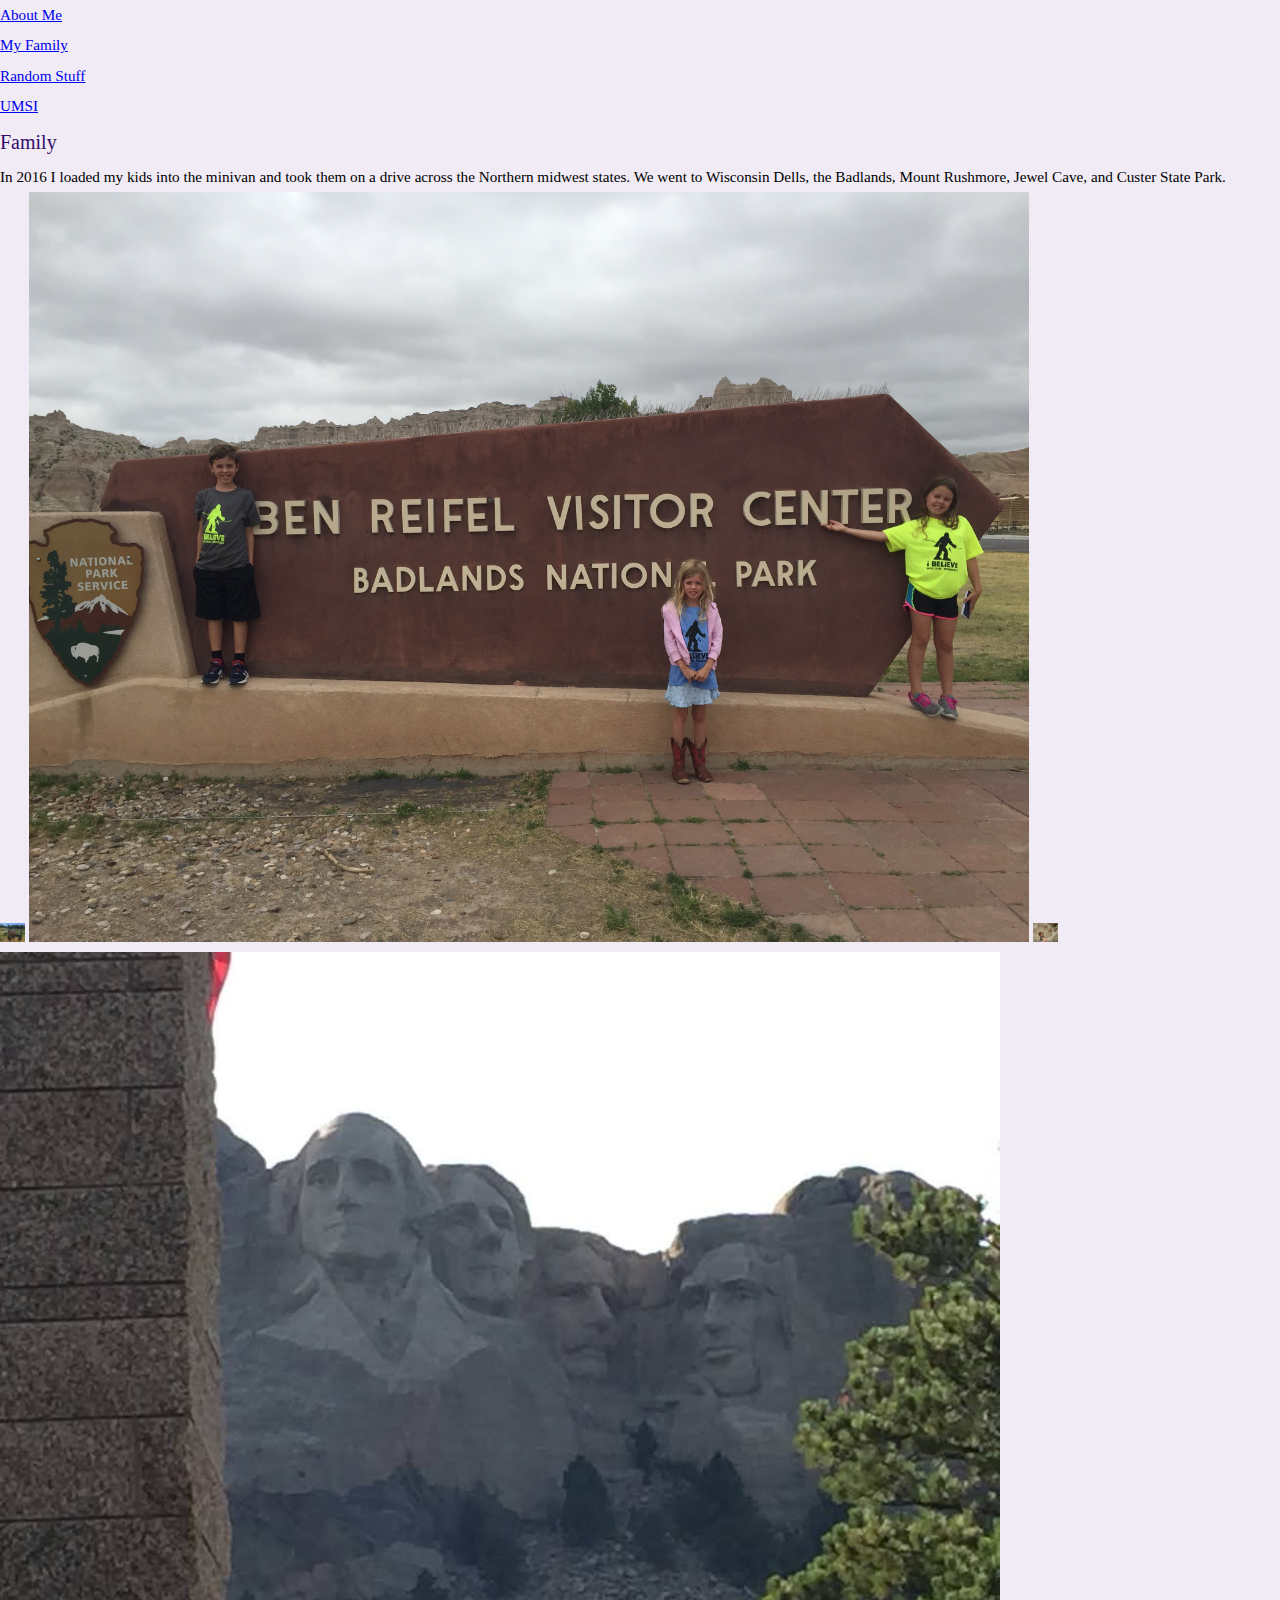
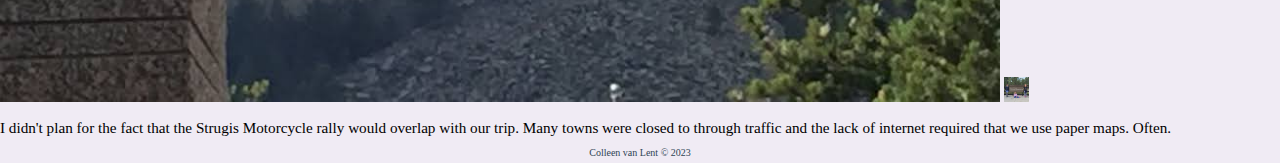
<file: family.html>
<!DOCTYPE html>
<html lang="en">
<head>
	<meta charset="UTF-8">
	<meta name="viewport" content="width=device-width, initial-scale=1.0">
	<link rel="icon" href="images/favicon.ico">
	<link rel="stylesheet" href="css/reset.css">
	<link rel="stylesheet" href="css/style.css">
	<title>Family Page</title>
</head>
<body>
	<header>
		<nav>
			<ul>
				<li class="active"><a href = "index.html">About Me</a></li>
				<li><a href = "family.html">My Family</a></li>
			    <li><a href = "random.html">Random Stuff</a></li>
			    <li><a href = "http://www.si.umich.edu">UMSI</a></li>
		    </ul>
	    </nav>
	    <h1>Family</h1>
    </header>
	
	<main>
		<p>In 2016 I loaded my kids into the minivan and took them on a drive across the Northern midwest states.  We went to Wisconsin Dells, the Badlands, Mount Rushmore, Jewel Cave, and Custer State Park.<br></p>
			<img src = "images/wisconsin_dells.jpg" width="25" alt = "A boy and two girls in zip line gear posing in front of sign for Sasquatch Lake"/>
			<img src = "images/badlands.jpg" width="1000" alt="A boy and two girls psoing in front of the badlands national park sign"/>
			<img src= "images/falling.jpg" width="25" alt="A boy falling of the rocks"/>
			<img src = "images/rushmore.jpg" width="1000" alt = "The stone carving of the majestic figures of Mount Rushmore"/>
			<img src = "images/jewel_cave.JPG" width="25" alt=" A boy and two girls standing and posing in front of the Jewel Cave National Monument"/>
		<p>I didn't plan for the fact that the Strugis Motorcycle rally would overlap with our trip.  Many towns were closed to through traffic and the lack of internet required that we use paper maps. Often.</p>
	</main>
	<footer>
		<p>Colleen van Lent &copy; 2023</p>
	</footer>
</body>
</html>
</file>
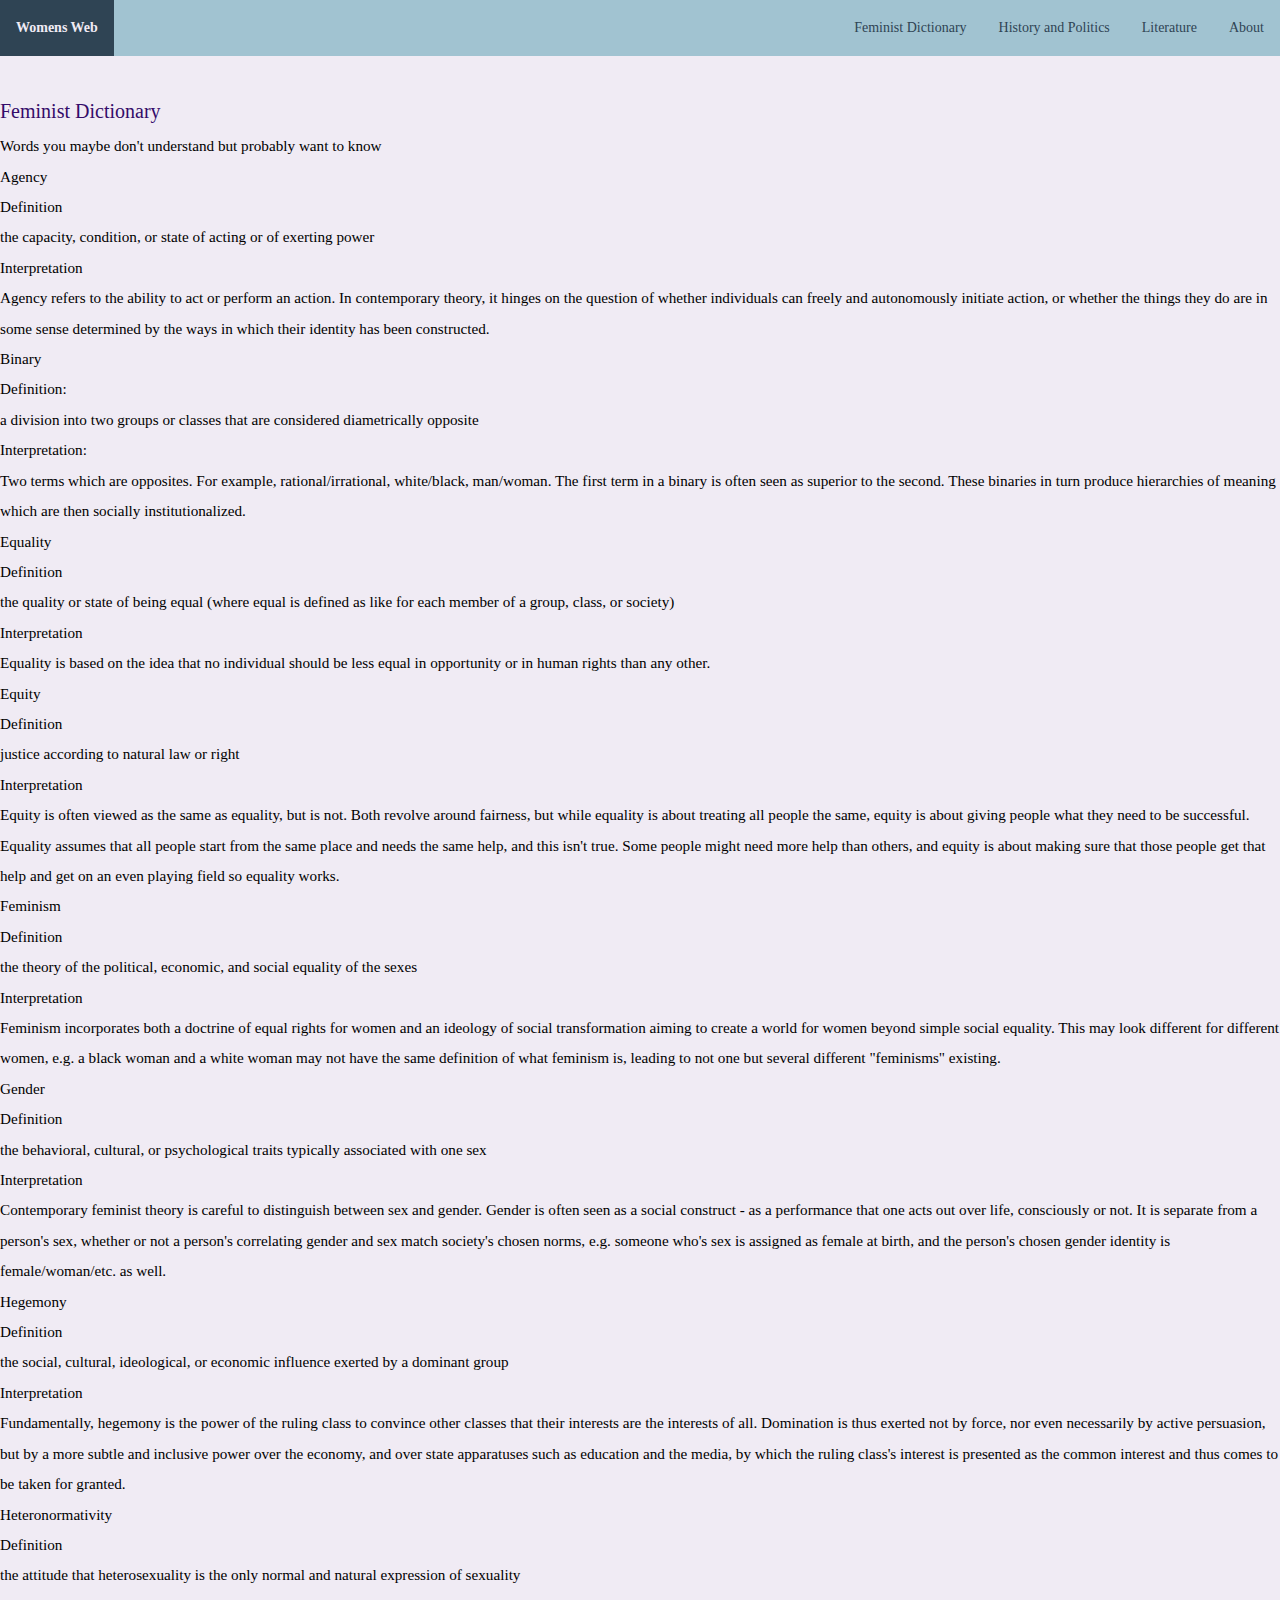
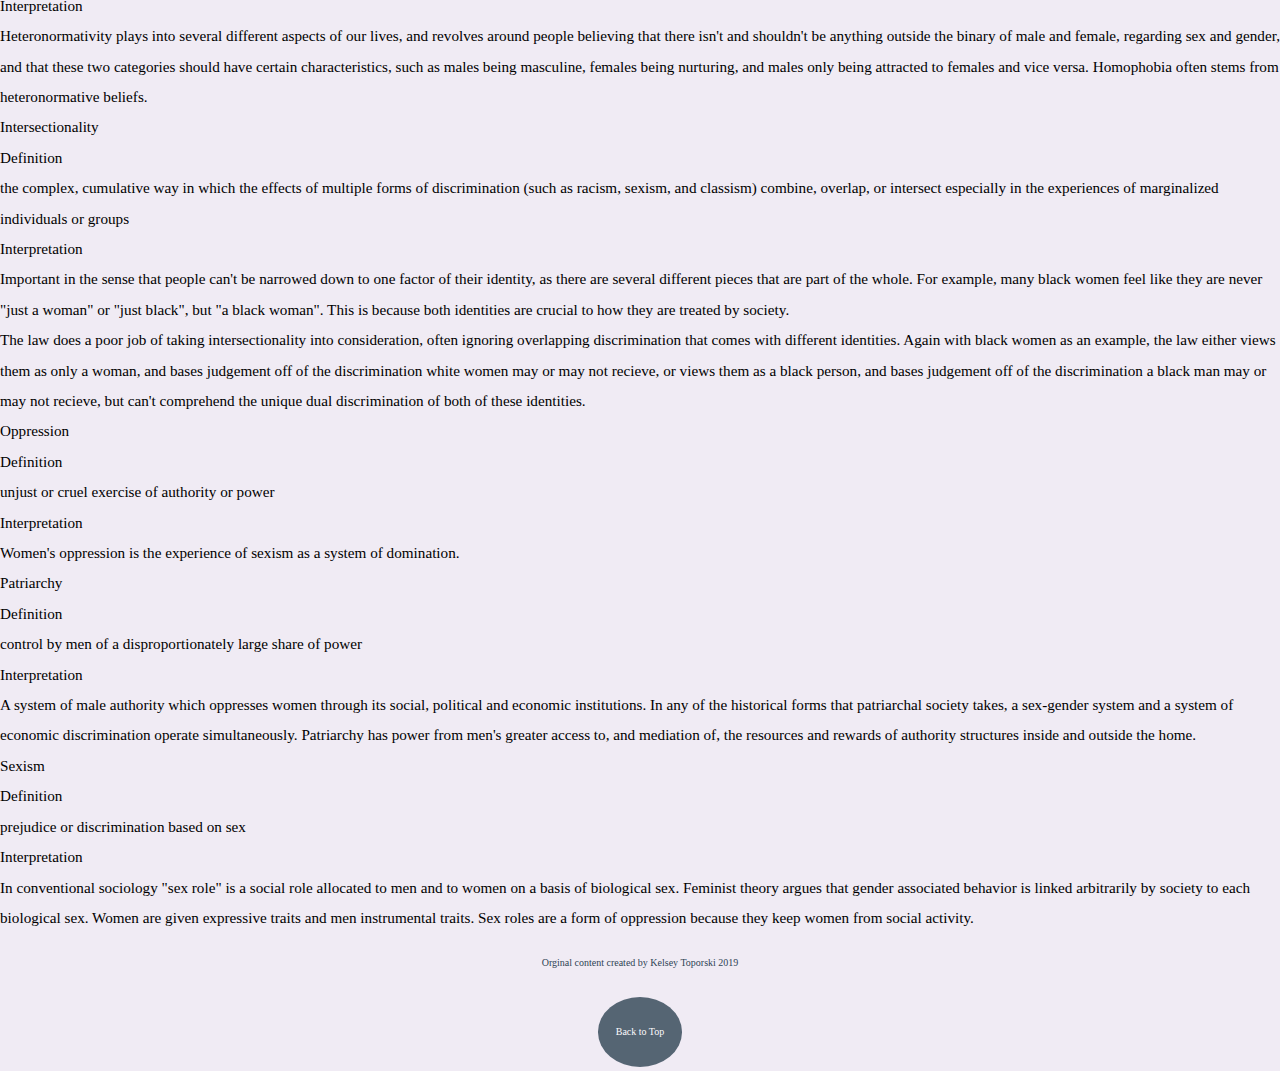
<file: femdict.html>
<!DOCTYPE html>
<html lang="en">
<head>
  <meta charset="UTF-8">

  <meta name="viewport" content="width=device-width, initial-scale=1.0">

  <!-- connects to the stylesheets -->
  <link rel="stylesheet" href="css/reset.css">
  <link rel="stylesheet" href="css/style.css">

  <!-- connect to a Google font -->  
  <!-- connect to a Font Aweseom font -->
  <!-- connect to a favicon -->

  <title>Women's Web - Dictionary</title>
</head>

<body>
  <header>
    <br>
    <a href="#main" class="skip">Skip to main content</a>
    <div class="navbar">
      <ul>
        <li style="float:left"><a class="websitename" href="index.html">Womens Web</a></li>
        <li><a href="index.html">About</a></li>
        <li><a href="literature.html">Literature</a></li>
        <li><a href="history.html">History and Politics</a></li>
        <li><a href="femdict.html">Feminist Dictionary</a></li>
      </ul>
    </div>
      <!-- definitions from meriam webster -->
      <!-- interpretations from
            The Dictionary of Feminist Theory - Maggie Humm,
            Key Concepts In Post-Colonial Studies - Ashcroft, Bill, Gareth Griffiths, and Helen Tiffin,
            or myself -->
      <!-- interpretation of equity from https://everydayfeminism.com/2014/09/equality-is-not-enough/ -->

    <br><br><h1>Feminist Dictionary</h1>
    Words you maybe don't understand but probably want to know

  </header>

  <main>
  

      <!-- definitions from meriam webster -->
      <!-- interpretations from
            The Dictionary of Feminist Theory - Maggie Humm,
            Key Concepts In Post-Colonial Studies - Ashcroft, Bill, Gareth Griffiths, and Helen Tiffin,
            or myself -->
      <!-- interpretation of equity from https://everydayfeminism.com/2014/09/equality-is-not-enough/ -->

      <dl>
        <dt>Agency</dt>
        <dd>Definition
          <p>
            the capacity, condition, or state of acting or of exerting power
          </p>
        <dd>Interpretation
          <p>
            Agency refers to the ability to act or perform an action. In contemporary theory, it hinges on the question of whether individuals can freely and autonomously initiate action, or whether the things they do are in some sense determined by the ways in which their identity has been constructed.
          </p>

        
        <dt>Binary</dt>
        <dd>Definition:
          <p>
            a division into two groups or classes that are considered diametrically opposite
          </p></dd>
        <dd>Interpretation:
          <p>
            Two terms which are opposites. For example, rational/irrational, white/black, man/woman. The first term in a binary is often seen as superior to the second. These binaries in turn produce hierarchies of meaning which are then socially institutionalized.
          </p></dd>
        
          
        <dt>Equality</dt>
        <dd>Definition
          <p>
            the quality or state of being equal (where equal is defined as like for each member of a group, class, or society)
          </p></dd>
        <dd>Interpretation
          <p>
            Equality is based on the idea that no individual should be less equal in opportunity or in human rights than any other.
          </p></dd>
        
          
        <dt>Equity</dt>
        <dd>Definition
          <p>
            justice according to natural law or right
          </p></dd>
        <dd>Interpretation
          <p>
            Equity is often viewed as the same as equality, but is not. Both revolve around fairness, but while equality is about treating all people the same, equity is about giving people what they need to be successful. Equality assumes that all people start from the same place and needs the same help, and this isn't true. Some people might need more help than others, and equity is about making sure that those people get that help and get on an even playing field so equality works.
          </p></dd>
        
          
        <dt>Feminism</dt>
        <dd>Definition
          <p>
            the theory of the political, economic, and social equality of the sexes
          </p></dd>
        <dd>Interpretation
          <p>
            Feminism incorporates both a doctrine of equal rights for women and an ideology of social transformation aiming to create a world for women beyond simple social equality. This may look different for different women, e.g. a black woman and a white woman may not have the same definition of what feminism is, leading to not one but several different "feminisms" existing.
          </p></dd>
       
          
        <dt>Gender</dt>
        <dd>Definition
          <p>
            the behavioral, cultural, or psychological traits typically associated with one sex
          </p></dd>
        <dd>Interpretation
          <p>
            Contemporary feminist theory is careful to distinguish between sex and gender. Gender is often seen as a social construct - as a performance that one acts out over life, consciously or not. It is separate from a person's sex, whether or not a person's correlating gender and sex match society's chosen norms, e.g. someone who's sex is assigned as female at birth, and the person's chosen gender identity is female/woman/etc. as well.
          </p></dd>
        
          
        <dt>Hegemony</dt>
        <dd>Definition
          <p>
            the social, cultural, ideological, or economic influence exerted by a dominant group
          </p></dd>
        <dd>Interpretation
          <p>
            Fundamentally, hegemony is the power of the ruling class to convince other classes that their interests are the interests of all.  Domination is thus exerted not by force, nor even necessarily by active persuasion, but by a more subtle and inclusive power over the economy, and over state apparatuses such as education and the media, by which the ruling class's interest is presented as the common interest and thus comes to be taken for granted.
          </p></dd>
       
          
        <dt>Heteronormativity</dt>
        <dd>Definition
          <p>
            the attitude that heterosexuality is the only normal and natural expression of sexuality
          </p></dd>
        <dd>Interpretation
          <p>
            Heteronormativity plays into several different aspects of our lives, and revolves around people believing that there isn't and shouldn't be anything outside the binary of male and female, regarding sex and gender, and that these two categories should have certain characteristics, such as males being masculine, females being nurturing, and males only being attracted to females and vice versa. Homophobia often stems from heteronormative beliefs.
          </p></dd>
        
          
        <dt>Intersectionality</dt>
        <dd>Definition
          <p>
            the complex, cumulative way in which the effects of multiple forms of discrimination (such as racism, sexism, and classism) combine, overlap, or intersect especially in the experiences of marginalized individuals or groups
          </p></dd>
        <dd>Interpretation
          <p>
            Important in the sense that people can't be narrowed down to one factor of their identity, as there are several different pieces that are part of the whole. For example, many black women feel like they are never "just a woman" or "just black", but "a black woman". This is because both identities are crucial to how they are treated by society.
          </p>
          <p>
            The law does a poor job of taking intersectionality into consideration, often ignoring overlapping discrimination that comes with different identities. Again with black women as an example, the law either views them as only a woman, and bases judgement off of the discrimination white women may or may not recieve, or views them as a black person, and bases judgement off of the discrimination a black man may or may not recieve, but can't comprehend the unique dual discrimination of both of these identities.
          </p></dd>
           
          
        <dt>Oppression</dt>
        <dd>Definition
          <p>
            unjust or cruel exercise of authority or power
          </p></dd>
        <dd>Interpretation
          <p>
            Women's oppression is the experience of sexism as a system of domination.
          </p></dd>
       
          
        <dt>Patriarchy</dt>
        <dd>Definition
          <p>
            control by men of a disproportionately large share of power
          </p></dd>
        <dd>Interpretation
          <p>
            A system of male authority which oppresses women through its social, political and economic institutions. In any of the historical forms that patriarchal society takes, a sex-gender system and a system of economic discrimination operate simultaneously. Patriarchy has power from men's greater access to, and mediation of, the resources and rewards of authority structures inside and outside the home.
          </p></dd>
             
          
        <dt>Sexism</dt>
        <dd>Definition
          <p>
            prejudice or discrimination based on sex
          </p></dd>
        <dd>Interpretation
          <p>
            In conventional sociology "sex role" is a social role allocated to men and to women on a basis of biological sex. Feminist theory argues that gender associated behavior is linked arbitrarily by society to each biological sex. Women are given expressive traits and men instrumental traits. Sex roles are a form of oppression because they keep women from social activity.
          </p></dd>
      </dl>

    </main>

    <footer>
      <br>
      <p>Orginal content created by Kelsey Toporski 2019</p><br>
      <a href="#main" class="footerbutton">Back to Top</a>
    </footer>

</body>
</html>
</file>
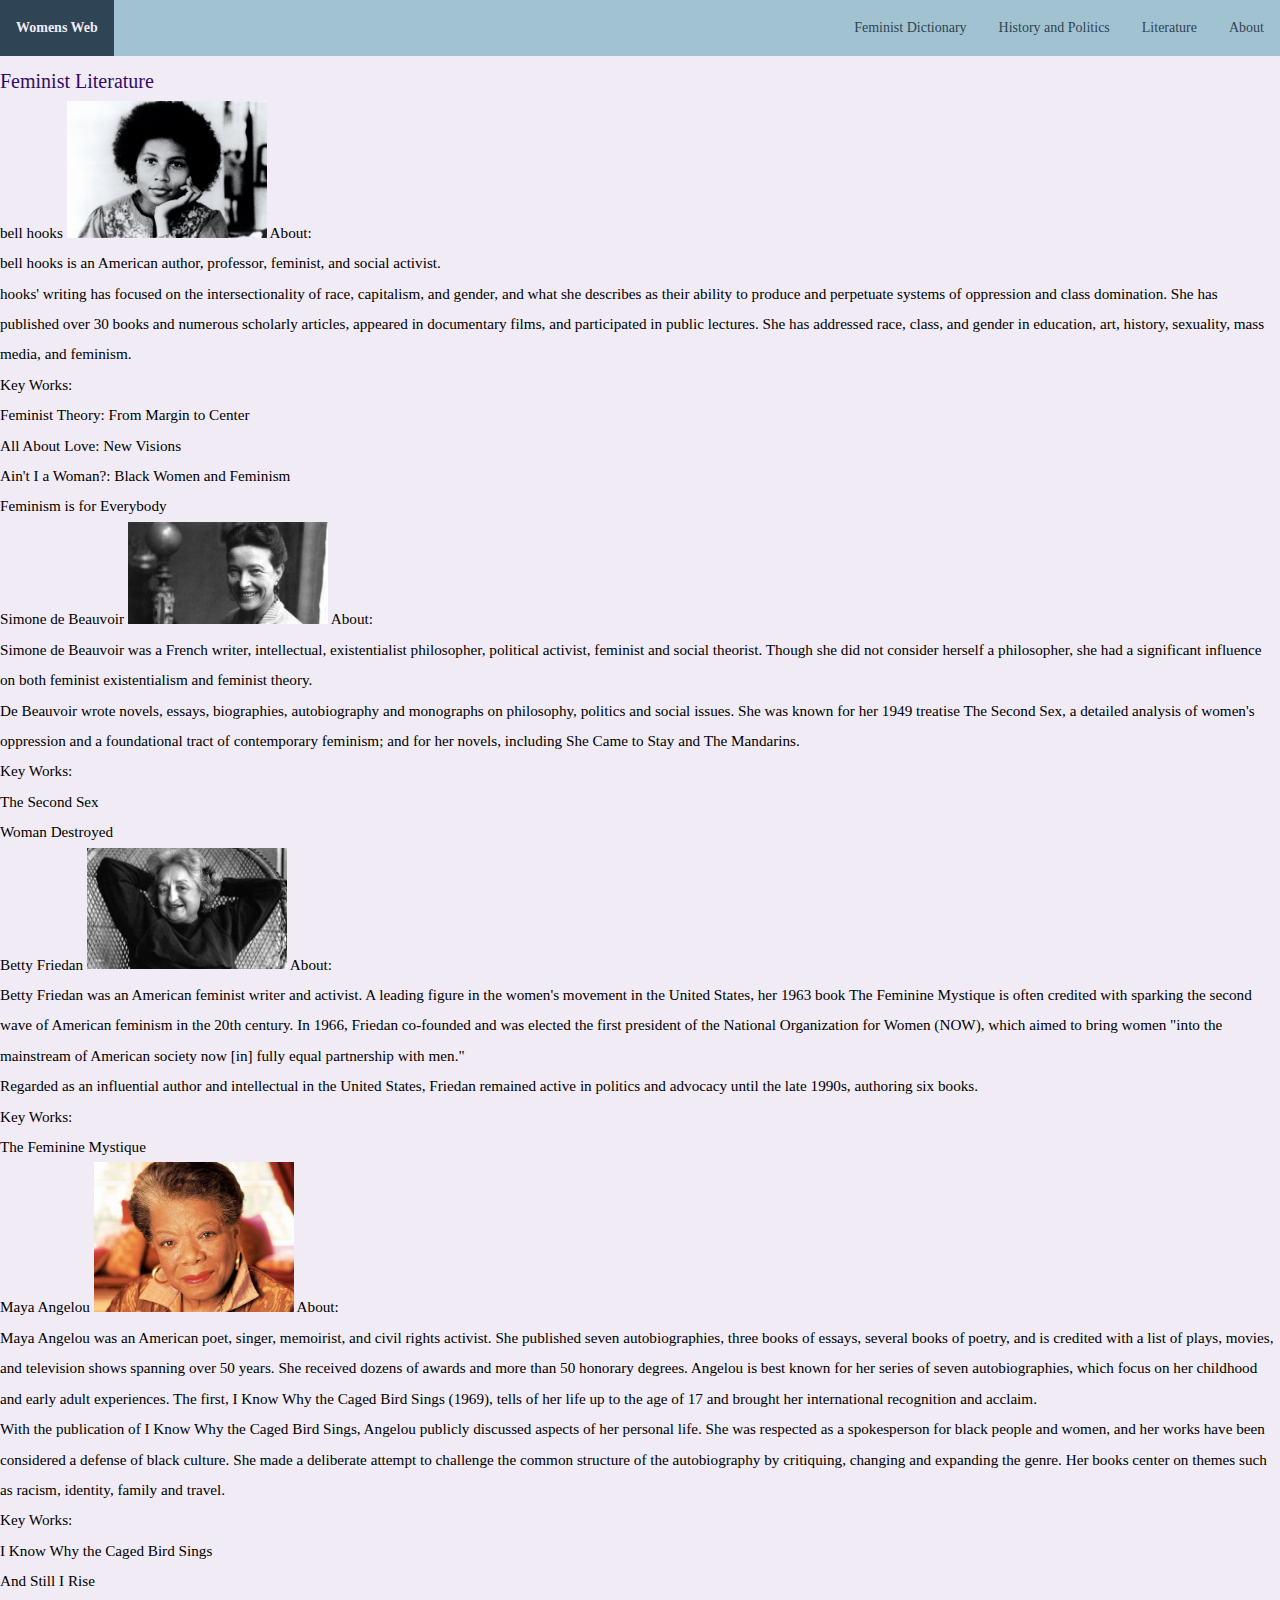
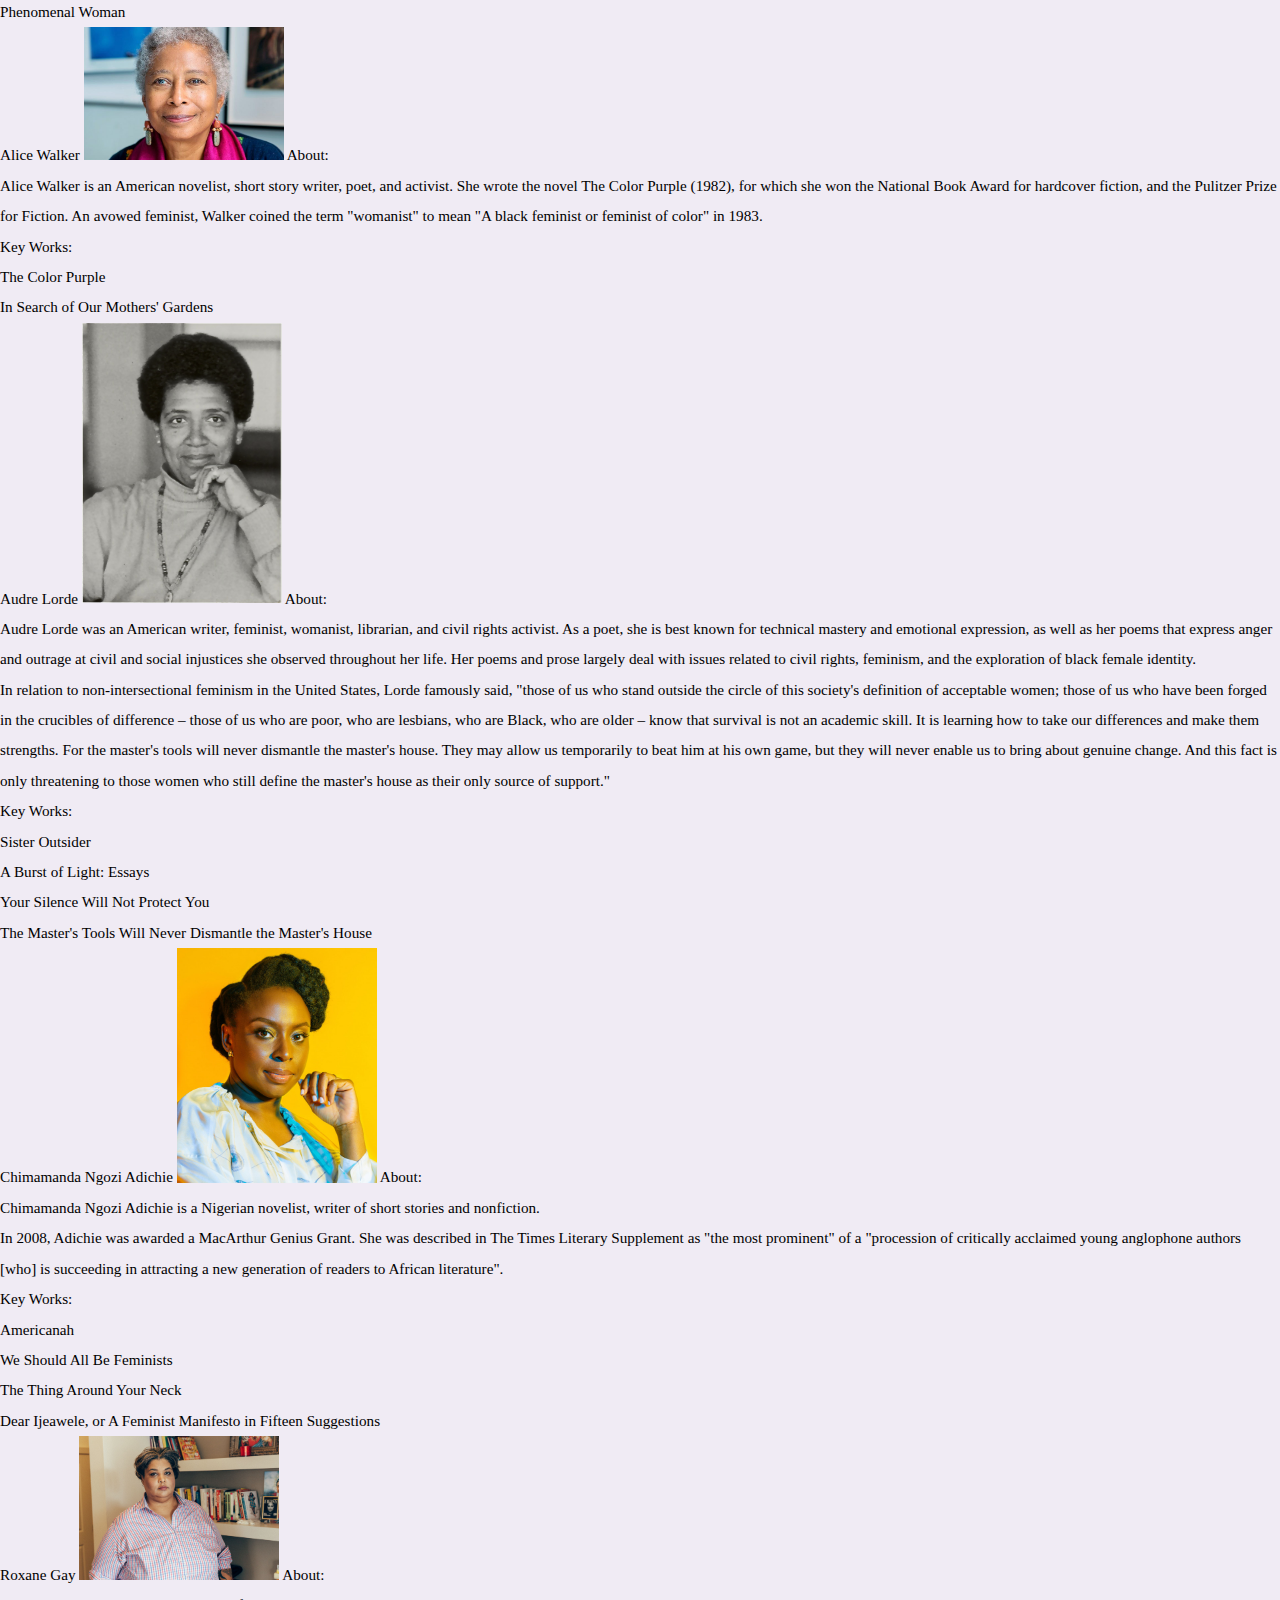
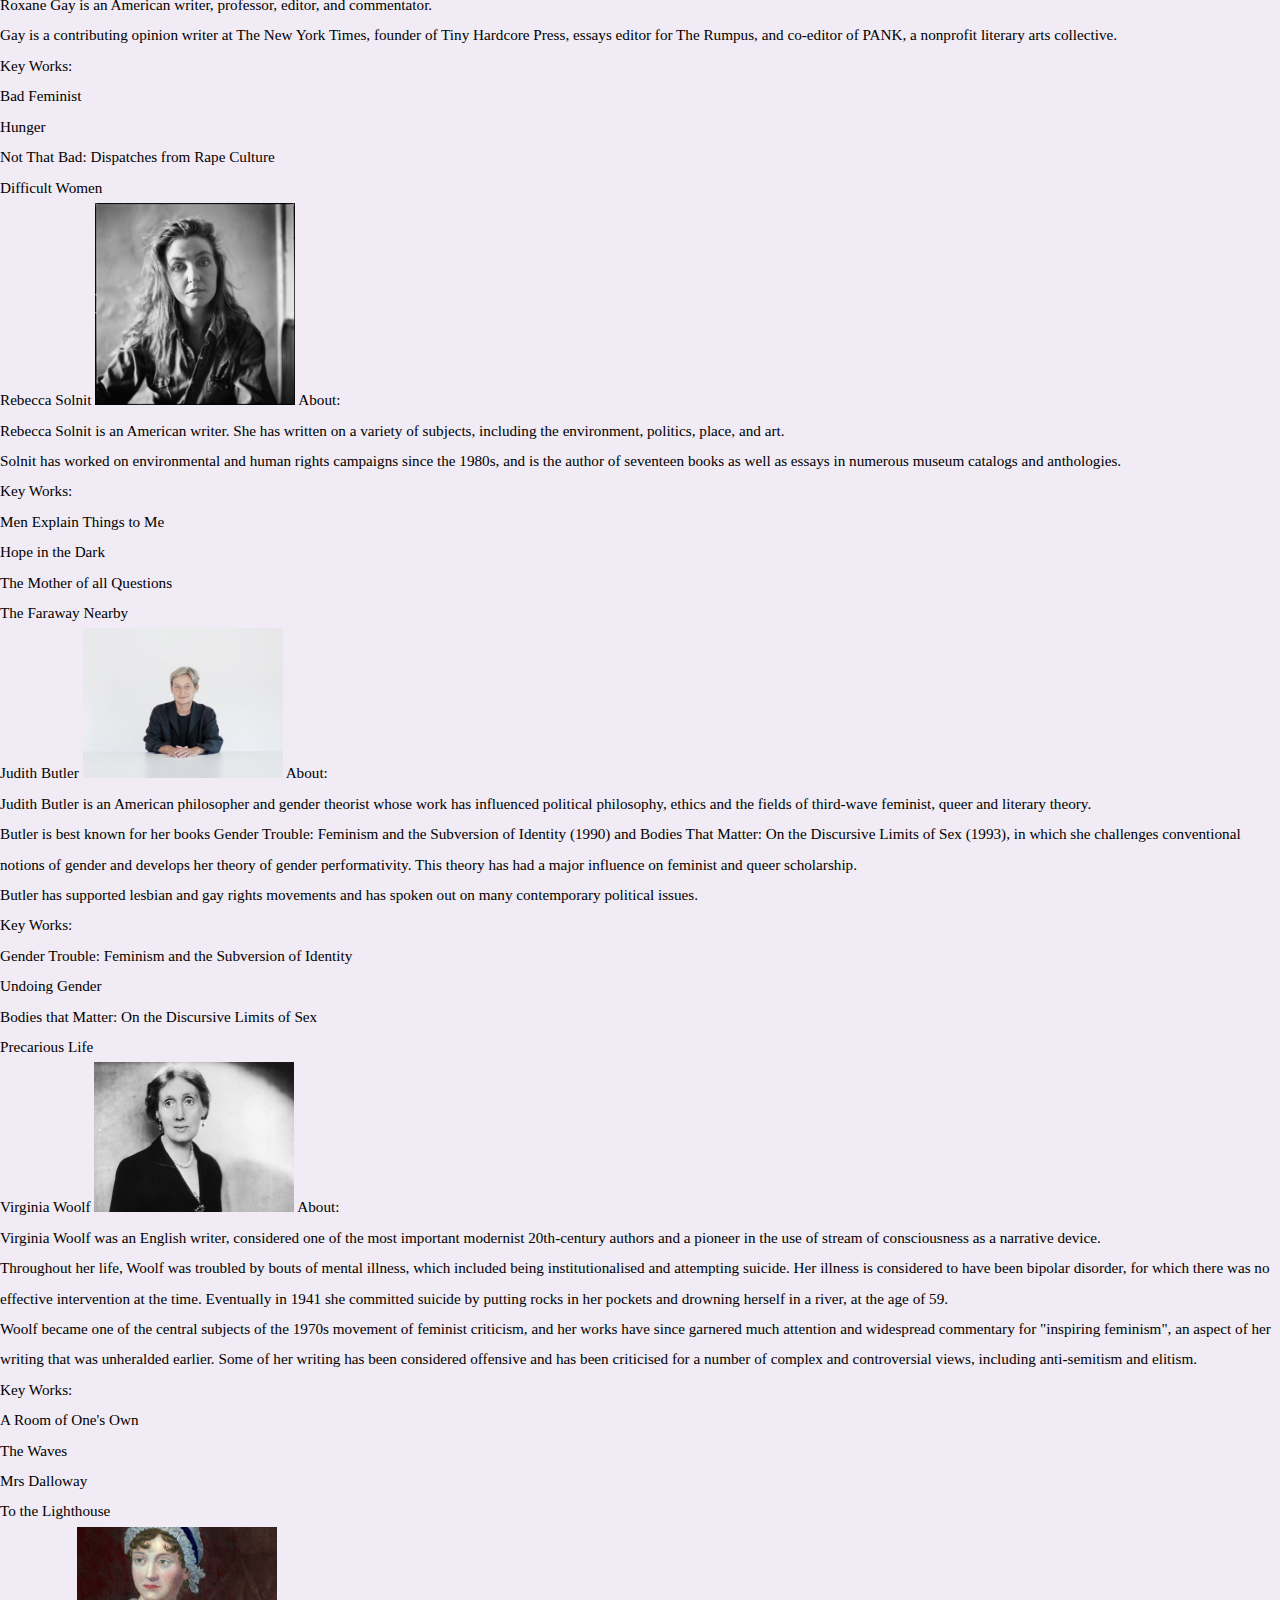
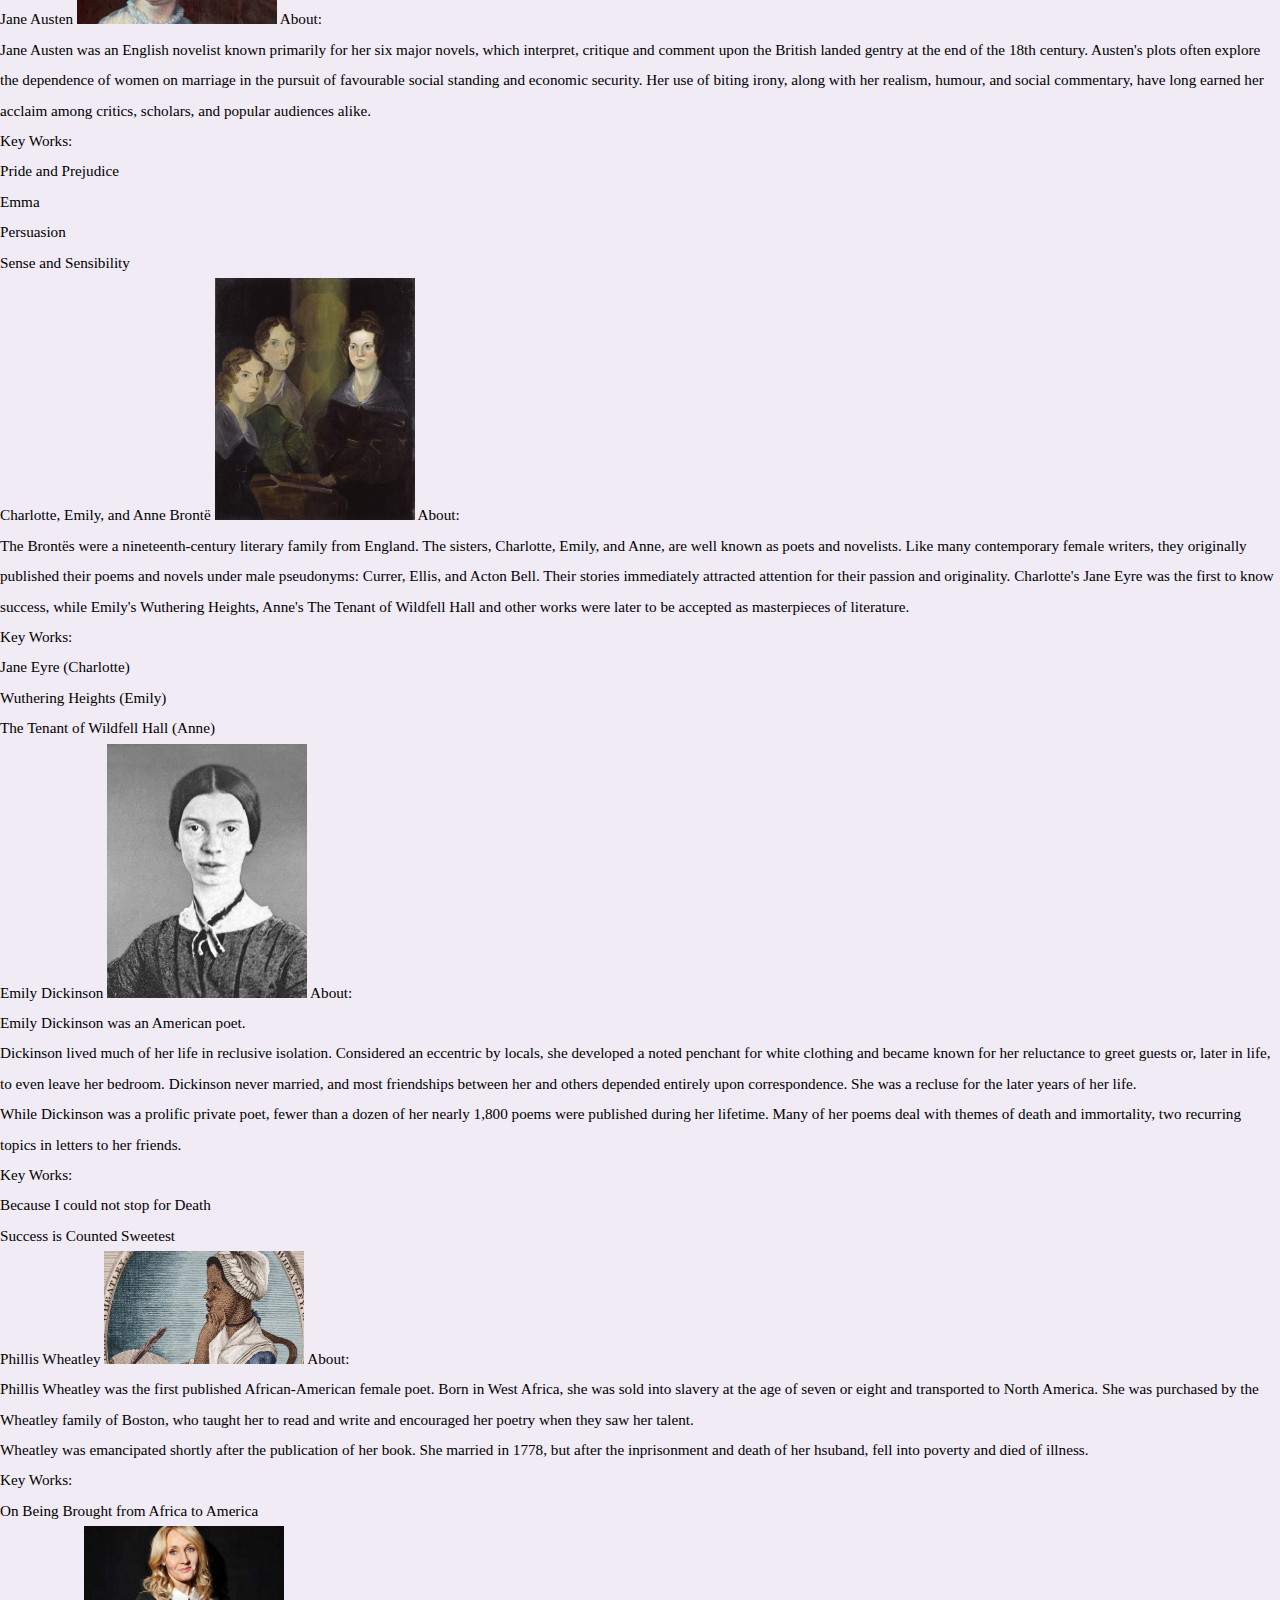
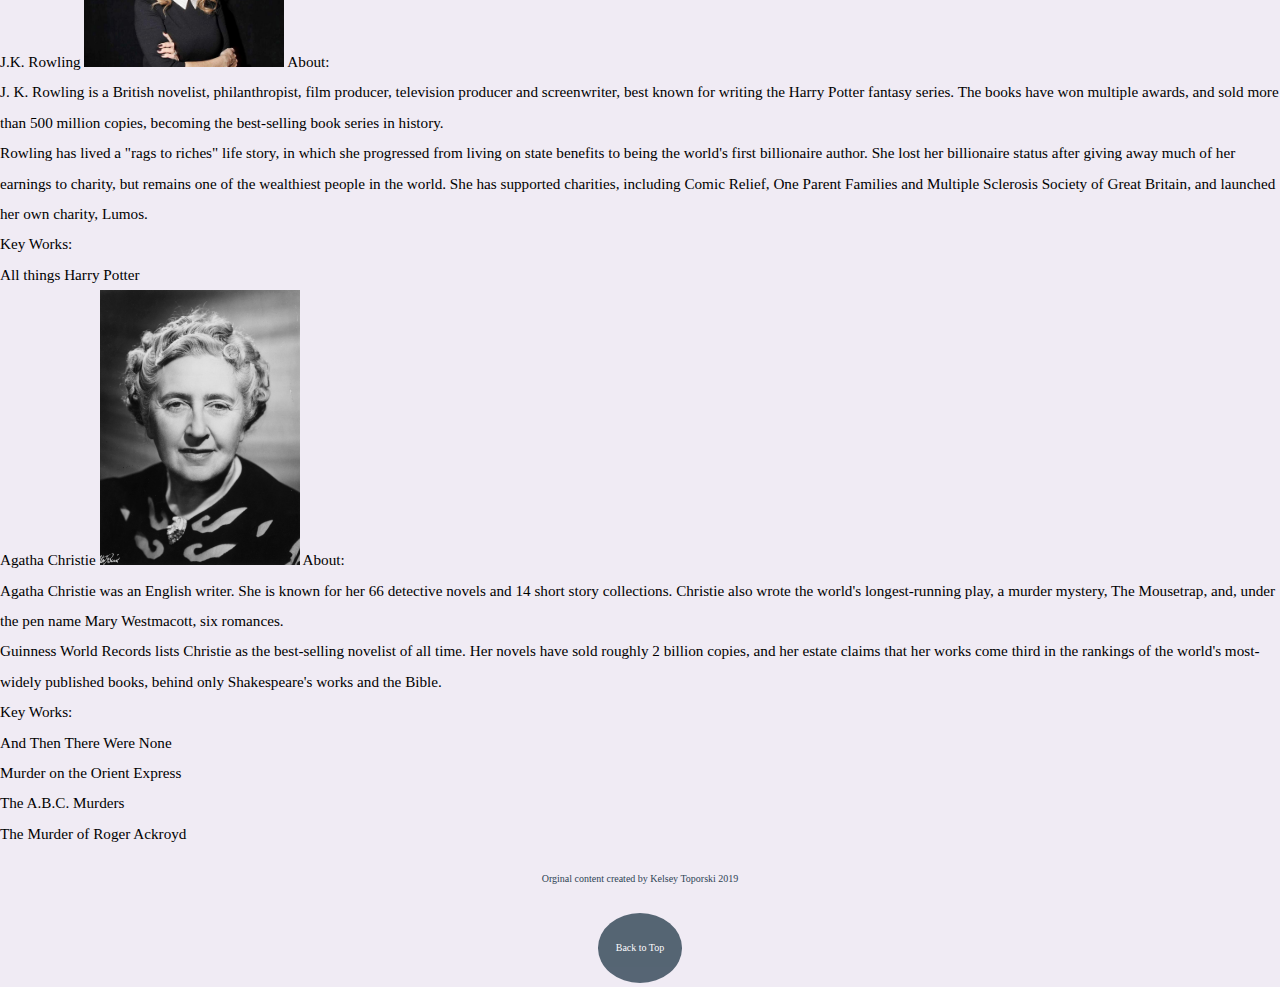
<file: literature.html>
<!DOCTYPE html>
<html lang="en">
<head>
  <meta charset="UTF-8">

  <meta name="viewport" content="width=device-width, initial-scale=1.0">

  <!-- connects to the stylesheets -->
  <link rel="stylesheet" href="css/reset.css">
  <link rel="stylesheet" href="css/style.css">

  <!-- connect to a Google font -->  
  <!-- connect to a Font Aweseom font -->
  <!-- connect to a favicon -->

  <title>Women's Web - Literature</title>
</head>

<body>
  <header>
    <br>
    <br>
    <a href="#main" class="skip">Skip to main content</a>
    <div class="navbar">
      <ul>
        <li style="float:left"><a class="websitename" href="index.html">Womens Web</a></li>
        <li><a href="index.html">About</a></li>
        <li><a href="literature.html">Literature</a></li>
        <li><a href="history.html">History and Politics</a></li>
        <li><a href="femdict.html">Feminist Dictionary</a></li>
      </ul>
    </div>
      <!-- definitions from meriam webster -->
      <!-- interpretations from
            The Dictionary of Feminist Theory - Maggie Humm,
            Key Concepts In Post-Colonial Studies - Ashcroft, Bill, Gareth Griffiths, and Helen Tiffin,
            or myself -->
      <!-- interpretation of equity from https://everydayfeminism.com/2014/09/equality-is-not-enough/ -->

    <h1>Feminist Literature</h1>
  </header>

  <main>

      <div>
      bell hooks
      <img src="images/bell_hooks.jpg"  width="200" alt="Image of bell hooks">
      About:
        <p>
          bell hooks is an American author, professor, feminist, and social activist.
        </p>
        <p>
          hooks' writing has focused on the intersectionality of race, capitalism, and gender, and what she describes as their ability to produce and perpetuate systems of oppression and class domination. She has published over 30 books and numerous scholarly articles, appeared in documentary films, and participated in public lectures. She has addressed race, class, and gender in education, art, history, sexuality, mass media, and feminism.
        </p>
      Key Works:
        <ul>
          <li>Feminist Theory: From Margin to Center</li>
          <li>All About Love: New Visions</li>
          <li>Ain't I a Woman?: Black Women and Feminism</li>
          <li>Feminism is for Everybody</li>
        </ul>
      </div>

      <div>
      Simone de Beauvoir
      <img src="images/simone_db.jpg"  width="200" alt="Image of Simone de Beauvoir">
      About:
        <p>
          Simone de Beauvoir was a French writer, intellectual, existentialist philosopher, political activist, feminist and social theorist. Though she did not consider herself a philosopher, she had a significant influence on both feminist existentialism and feminist theory.
        </p>
        <p>
          De Beauvoir wrote novels, essays, biographies, autobiography and monographs on philosophy, politics and social issues. She was known for her 1949 treatise The Second Sex, a detailed analysis of women's oppression and a foundational tract of contemporary feminism; and for her novels, including She Came to Stay and The Mandarins.
        </p>
      Key Works:
        <ul>
          <li>The Second Sex</li>
          <li>Woman Destroyed</li>
        </ul>
      </div>

      <div>
      Betty Friedan
      <img src="images/betty_friedan.jpg"  width="200" alt="Image of Betty Friedan">
      About:
        <p>
          Betty Friedan was an American feminist writer and activist. A leading figure in the women's movement in the United States, her 1963 book The Feminine Mystique is often credited with sparking the second wave of American feminism in the 20th century. In 1966, Friedan co-founded and was elected the first president of the National Organization for Women (NOW), which aimed to bring women "into the mainstream of American society now [in] fully equal partnership with men."
        </p>
        <p>
          Regarded as an influential author and intellectual in the United States, Friedan remained active in politics and advocacy until the late 1990s, authoring six books.
        </p>
      Key Works:
        <ul>
          <li>The Feminine Mystique</li>
        </ul>
      </div>

      <div>
      Maya Angelou
      <img src="images/maya_angelou.jpg"  width="200" alt="Image of Maya Angelou">
      About:
        <p>
          Maya Angelou was an American poet, singer, memoirist, and civil rights activist. She published seven autobiographies, three books of essays, several books of poetry, and is credited with a list of plays, movies, and television shows spanning over 50 years. She received dozens of awards and more than 50 honorary degrees. Angelou is best known for her series of seven autobiographies, which focus on her childhood and early adult experiences. The first, I Know Why the Caged Bird Sings (1969), tells of her life up to the age of 17 and brought her international recognition and acclaim.
        </p>
        <p>
          With the publication of I Know Why the Caged Bird Sings, Angelou publicly discussed aspects of her personal life. She was respected as a spokesperson for black people and women, and her works have been considered a defense of black culture. She made a deliberate attempt to challenge the common structure of the autobiography by critiquing, changing and expanding the genre. Her books center on themes such as racism, identity, family and travel.
        </p>
      Key Works:
        <ul>
          <li>I Know Why the Caged Bird Sings</li>
          <li>And Still I Rise</li>
          <li>Phenomenal Woman</li>
        </ul>
      </div>

      <!-- <script>
        alert("HI");
        console.log("hey good lookin");
      </script> -->

      <div>
      Alice Walker
      <img src="images/alice_walker.jpg"  width="200" alt="Image of Alice Walker">
      About:
        <p>
          Alice Walker is an American novelist, short story writer, poet, and activist. She wrote the novel The Color Purple (1982), for which she won the National Book Award for hardcover fiction, and the Pulitzer Prize for Fiction. An avowed feminist, Walker coined the term "womanist" to mean "A black feminist or feminist of color" in 1983.
        </p>
      Key Works:
        <ul>
          <li>The Color Purple</li>
          <li>In Search of Our Mothers' Gardens</li>
        </ul>
      </div>

      <div>
      Audre Lorde
      <img src="images/audre_lorde.jpg"  width="200" alt="Image of Audre Lorde">
      About:
        <p>
          Audre Lorde was an American writer, feminist, womanist, librarian, and civil rights activist. As a poet, she is best known for technical mastery and emotional expression, as well as her poems that express anger and outrage at civil and social injustices she observed throughout her life. Her poems and prose largely deal with issues related to civil rights, feminism, and the exploration of black female identity.
        </p>
        <p>
          In relation to non-intersectional feminism in the United States, Lorde famously said, "those of us who stand outside the circle of this society's definition of acceptable women; those of us who have been forged in the crucibles of difference – those of us who are poor, who are lesbians, who are Black, who are older – know that survival is not an academic skill. It is learning how to take our differences and make them strengths. For the master's tools will never dismantle the master's house. They may allow us temporarily to beat him at his own game, but they will never enable us to bring about genuine change. And this fact is only threatening to those women who still define the master's house as their only source of support."
        </p>
      Key Works:
        <ul>
          <li>Sister Outsider</li>
          <li>A Burst of Light: Essays</li>
          <li>Your Silence Will Not Protect You</li>
          <li>The Master's Tools Will Never Dismantle the Master's House</li>
        </ul>
      </div>

      <div>
      Chimamanda Ngozi Adichie
      <img src="images/chimamanda.jpg"  width="200" alt="Image of Chimamanda Ngozi Adichie">
      About:
        <p>
          Chimamanda Ngozi Adichie is a Nigerian novelist, writer of short stories and nonfiction.
        </p>
        <p>
          In 2008, Adichie was awarded a MacArthur Genius Grant. She was described in The Times Literary Supplement as "the most prominent" of a "procession of critically acclaimed young anglophone authors [who] is succeeding in attracting a new generation of readers to African literature".
        </p>
      Key Works:
        <ul>
          <li>Americanah</li>
          <li>We Should All Be Feminists</li>
          <li>The Thing Around Your Neck</li>
          <li>Dear Ijeawele, or A Feminist Manifesto in Fifteen Suggestions</li>
        </ul>
      </div>

      <div>
      Roxane Gay
      <img src="images/roxane_gay.jpg"  width="200" alt="Image of Roxane Gay">
      About:
        <p>
          Roxane Gay is an American writer, professor, editor, and commentator.
        </p>
        <p>
          Gay is a contributing opinion writer at The New York Times, founder of Tiny Hardcore Press, essays editor for The Rumpus, and co-editor of PANK, a nonprofit literary arts collective.
        </p>
      Key Works:
        <ul>
          <li>Bad Feminist</li>
          <li>Hunger</li>
          <li>Not That Bad: Dispatches from Rape Culture</li>
          <li>Difficult Women</li>
        </ul>
      </div>

      <div>
      Rebecca Solnit
      <img src="images/rebecca_solnit.jpg"  width="200" alt="Image of Rebecca Solnit">
      About:
        <p>
          Rebecca Solnit is an American writer. She has written on a variety of subjects, including the environment, politics, place, and art.
        </p>
        <p>
          Solnit has worked on environmental and human rights campaigns since the 1980s, and is the author of seventeen books as well as essays in numerous museum catalogs and anthologies.
        </p>
      Key Works:
        <ul>
          <li>Men Explain Things to Me</li>
          <li>Hope in the Dark</li>
          <li>The Mother of all Questions</li>
          <li>The Faraway Nearby</li>
        </ul>
      </div>

      <div>
      Judith Butler
      <img src="images/judith_butler.jpg"  width="200" alt="Image of Judith Butler">
      About:
        <p>
          Judith Butler is an American philosopher and gender theorist whose work has influenced political philosophy, ethics and the fields of third-wave feminist, queer and literary theory.
        </p>
        <p>
          Butler is best known for her books Gender Trouble: Feminism and the Subversion of Identity (1990) and Bodies That Matter: On the Discursive Limits of Sex (1993), in which she challenges conventional notions of gender and develops her theory of gender performativity. This theory has had a major influence on feminist and queer scholarship.
        </p>
        <p>
          Butler has supported lesbian and gay rights movements and has spoken out on many contemporary political issues.
        </p>
      Key Works:
        <ul>
          <li>Gender Trouble: Feminism and the Subversion of Identity</li>
          <li>Undoing Gender</li>
          <li>Bodies that Matter: On the Discursive Limits of Sex</li>
          <li>Precarious Life</li>
        </ul>
      </div>

      <div>
      Virginia Woolf
      <img src="images/virginia_woolf.jpg"  width="200" alt="Image of Virginia Woolf">
      About:
        <p>
          Virginia Woolf was an English writer, considered one of the most important modernist 20th-century authors and a pioneer in the use of stream of consciousness as a narrative device.
        </p>
        <p>
          Throughout her life, Woolf was troubled by bouts of mental illness, which included being institutionalised and attempting suicide. Her illness is considered to have been bipolar disorder, for which there was no effective intervention at the time. Eventually in 1941 she committed suicide by putting rocks in her pockets and drowning herself in a river, at the age of 59.
        </p>
        <p>
          Woolf became one of the central subjects of the 1970s movement of feminist criticism, and her works have since garnered much attention and widespread commentary for "inspiring feminism", an aspect of her writing that was unheralded earlier. Some of her writing has been considered offensive and has been criticised for a number of complex and controversial views, including anti-semitism and elitism.
        </p>
      Key Works:
        <ul>
          <li>A Room of One's Own</li>
          <li>The Waves</li>
          <li>Mrs Dalloway</li>
          <li>To the Lighthouse</li>
        </ul>
      </div>

      <div>
      Jane Austen
      <img src="images/jane_austen.jpg"  width="200" alt="Image of Jane Austen">
      About:
        <p>
          Jane Austen was an English novelist known primarily for her six major novels, which interpret, critique and comment upon the British landed gentry at the end of the 18th century. Austen's plots often explore the dependence of women on marriage in the pursuit of favourable social standing and economic security. Her use of biting irony, along with her realism, humour, and social commentary, have long earned her acclaim among critics, scholars, and popular audiences alike.
        </p>
      Key Works:
        <ul>
          <li>Pride and Prejudice</li>
          <li>Emma</li>
          <li>Persuasion</li>
          <li>Sense and Sensibility</li>
        </ul>
      </div>

      <div>
      Charlotte, Emily, and Anne Brontë
      <img src="images/bronte_sisters.jpg"  width="200" alt="Image of Charlotte, Emily, and Anne Brontë">
      About:
        <p>
          The Brontës were a nineteenth-century literary family from England. The sisters, Charlotte, Emily, and Anne, are well known as poets and novelists. Like many contemporary female writers, they originally published their poems and novels under male pseudonyms: Currer, Ellis, and Acton Bell. Their stories immediately attracted attention for their passion and originality. Charlotte's Jane Eyre was the first to know success, while Emily's Wuthering Heights, Anne's The Tenant of Wildfell Hall and other works were later to be accepted as masterpieces of literature.
        </p>
      Key Works:
        <ul>
          <li>Jane Eyre (Charlotte)</li>
          <li>Wuthering Heights (Emily)</li>
          <li>The Tenant of Wildfell Hall (Anne)</li>
        </ul>
      </div>

      <div>
      Emily Dickinson
      <img src="images/emily_d.jpg"  width="200" alt="Image of Emily Dickinson">
      About:
        <p>
          Emily Dickinson was an American poet.
        </p>
        <p>
          Dickinson lived much of her life in reclusive isolation. Considered an eccentric by locals, she developed a noted penchant for white clothing and became known for her reluctance to greet guests or, later in life, to even leave her bedroom. Dickinson never married, and most friendships between her and others depended entirely upon correspondence. She was a recluse for the later years of her life.
        </p>
        <p>
          While Dickinson was a prolific private poet, fewer than a dozen of her nearly 1,800 poems were published during her lifetime. Many of her poems deal with themes of death and immortality, two recurring topics in letters to her friends.
        </p>
      Key Works:
        <ul>
          <li>Because I could not stop for Death</li>
          <li>Success is Counted Sweetest</li>
        </ul>
      </div>

      <div>
      Phillis Wheatley
      <img src="images/phillis_w.jpg"  width="200" alt="Image of Phillis Wheatley">
      About:
        <p>
          Phillis Wheatley was the first published African-American female poet. Born in West Africa, she was sold into slavery at the age of seven or eight and transported to North America. She was purchased by the Wheatley family of Boston, who taught her to read and write and encouraged her poetry when they saw her talent.
        </p>
        <p>
          Wheatley was emancipated shortly after the publication of her book. She married in 1778, but after the inprisonment and death of her hsuband, fell into poverty and died of illness.
        </p>
      Key Works:
        <ul>
          <li>On Being Brought from Africa to America</li>
        </ul>
      </div>

      <div>
      J.K. Rowling
      <img src="images/jk_rowling.jpg"  width="200" alt="Image of J.K. Rowling">
      About:
        <p>
          J. K. Rowling is a British novelist, philanthropist, film producer, television producer and screenwriter, best known for writing the Harry Potter fantasy series. The books have won multiple awards, and sold more than 500 million copies, becoming the best-selling book series in history.
        </p>
        <p>
          Rowling has lived a "rags to riches" life story, in which she progressed from living on state benefits to being the world's first billionaire author. She lost her billionaire status after giving away much of her earnings to charity, but remains one of the wealthiest people in the world. She has supported charities, including Comic Relief, One Parent Families and Multiple Sclerosis Society of Great Britain, and launched her own charity, Lumos.
        </p>
      Key Works:
        <ul>
          <li>All things Harry Potter</li>
        </ul>
      </div>

      <div>
      Agatha Christie
      <img src="images/agatha.jpg"  width="200" alt="Image of Agatha Christie">
      About:
        <p>
          Agatha Christie was an English writer. She is known for her 66 detective novels and 14 short story collections. Christie also wrote the world's longest-running play, a murder mystery, The Mousetrap, and, under the pen name Mary Westmacott, six romances.
        </p>
        <p>
          Guinness World Records lists Christie as the best-selling novelist of all time. Her novels have sold roughly 2 billion copies, and her estate claims that her works come third in the rankings of the world's most-widely published books, behind only Shakespeare's works and the Bible.
        </p>
      Key Works:
        <ul>
          <li>And Then There Were None</li>
          <li>Murder on the Orient Express</li>
          <li>The A.B.C. Murders</li>
          <li>The Murder of Roger Ackroyd</li>
        </ul>
      </div>
    </main>
    <footer>
        <br>
        <p>Orginal content created by Kelsey Toporski 2019</p><br>
        <a href="#main" class="footerbutton">Back to Top</a>
      </footer>

    </footer>
  </body>
</html>
</file>
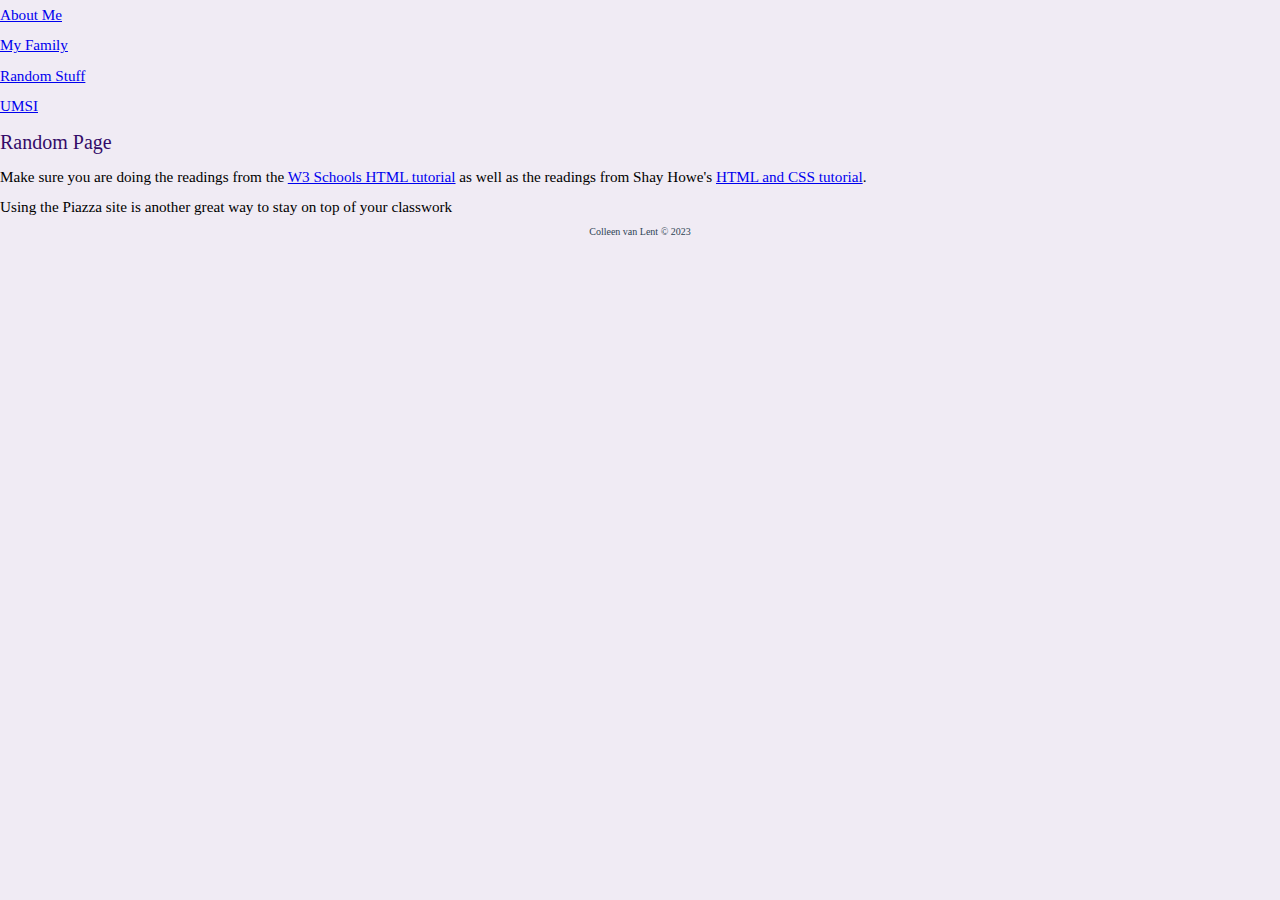
<file: random.html>
<!DOCTYPE html>
<html lang="en">
<head>
	<!--  TIP 
	You will find any errors from the head section using the console. -->
	<meta charset="UTF-8">
	<meta name="viewport" content="width=device-width, initial-scale=1.0">
	<link rel="icon" href="images/favicon.ico">
	<link rel="stylesheet" href="css/reset.css">
	<link rel="stylesheet" href="css/style.css">
	<title>Random</title>
</head>
<body>
	<header>
		<nav>
			<ul>
				<li class="active"><a href = "index.html" >About Me</a></li>
				<li><a href = "family.html">My Family</a></li>
				<li><a href = "random.html">Random Stuff</a></li>
				<li><a href = "http://www.si.umich.edu">UMSI</a></li>
			</ul>
		</nav>
		<h1>Random Page</h1>
	</header>
    <main>
	<p>Make sure you are doing the readings from the <a href = "http://www.w3schools.com/html/">W3 Schools HTML 
		tutorial</a> as well as the readings from Shay Howe's 
		<a href = "https://learn.shayhowe.com/html-css/">HTML and CSS tutorial</a>.

	<p>Using the Piazza site is another great way to stay on top of your classwork</p>
    </main>
	<footer>
		<p>Colleen van Lent &copy; 2023</p>
	</footer>
</body>
</html>
</file>
<file: css/style.css>
body{
	padding: 0px;
	background-color: #f0ebf4;
    font-family: Verdana;
    line-height: 2;
	font-size: 95%;
}

.navbar {
    overflow: hidden;
    background-color: #a1c3d1;
    position: fixed;
    top: 0;
    width: 100%;
  }
  
  .navbar a {
    float: right;
    display: block;
    color: #2f4454;
    text-align: center;
    padding: 14px 16px;
    text-decoration: none;
    font-size: 14px;
  }
  
  .navbar a:hover {
    background: #2f4454;
    color:#f0ebf4;
  }

  .navbar:focus {
    background:#f0ebf4;
    color:#2f4454 ;
  }

  .websitename{
    font-size: 25px;
    font-weight: bold;
    background: #a1c3d1;
  }
  .websitename a:hover {
    background:#a1c3d1 ;
  }

h1 {
    color:rgb(52, 11, 105);
    font-size: 20px;
    padding:0px;
}

h2 {
    padding:0px;
    font-size: 18px;
}

.p1 {
    padding-left: 25px;
    padding-right: 25px;
    padding-top: 30px;
    color:#2f4454;
    text-align: justify;
}


.index image{
    padding-top: 100px;
    padding-bottom: 50px;
}
footer{
    text-align: center;
    font-size: 10px;
}
footer p{
    padding-left: 25px;
    padding-right: 25px;
   
    color:#2f4454;
}

.footerbutton {
    background-color: #2f4454;
    opacity: 80%;
    border: none;
    color: white;
    padding-left: 18px;
    padding-top: 25px;
    padding-bottom: 25px;
    padding-right: 18px;
    text-align: center;
    text-decoration: none;
    display: inline-block;
    font-size: 10px;
    margin: 4px 2px;
    border-radius: 50%;
}


.card {
    box-shadow: 0 4px 8px 0 rgba(0,0,0,0.2);
    transition: 0.3s;
    width: 200px;
    max-height: 500px;
    padding-bottom: 10px;
    background-color:#2f4454;
    color: white;
    text-align: center;
    margin-top: 40px;
    margin-left: 20px;
    margin-bottom: 15px;
    font-weight: bold;
    
  }

  .content {
    padding-left: 20px;
    padding-right: 190px;
    color: #2f4454;
    text-align: justify;
    line-height: 2;
  }

  .skip {
    position: absolute;
    left: -10000px;
    top: auto;
    width: 1px;
    height: 1px;
    overflow: hidden;
  }

  .skip:focus {
    padding-top: 100px;
    position: static;
    width: auto;
    height: auto;
  }
</file>
